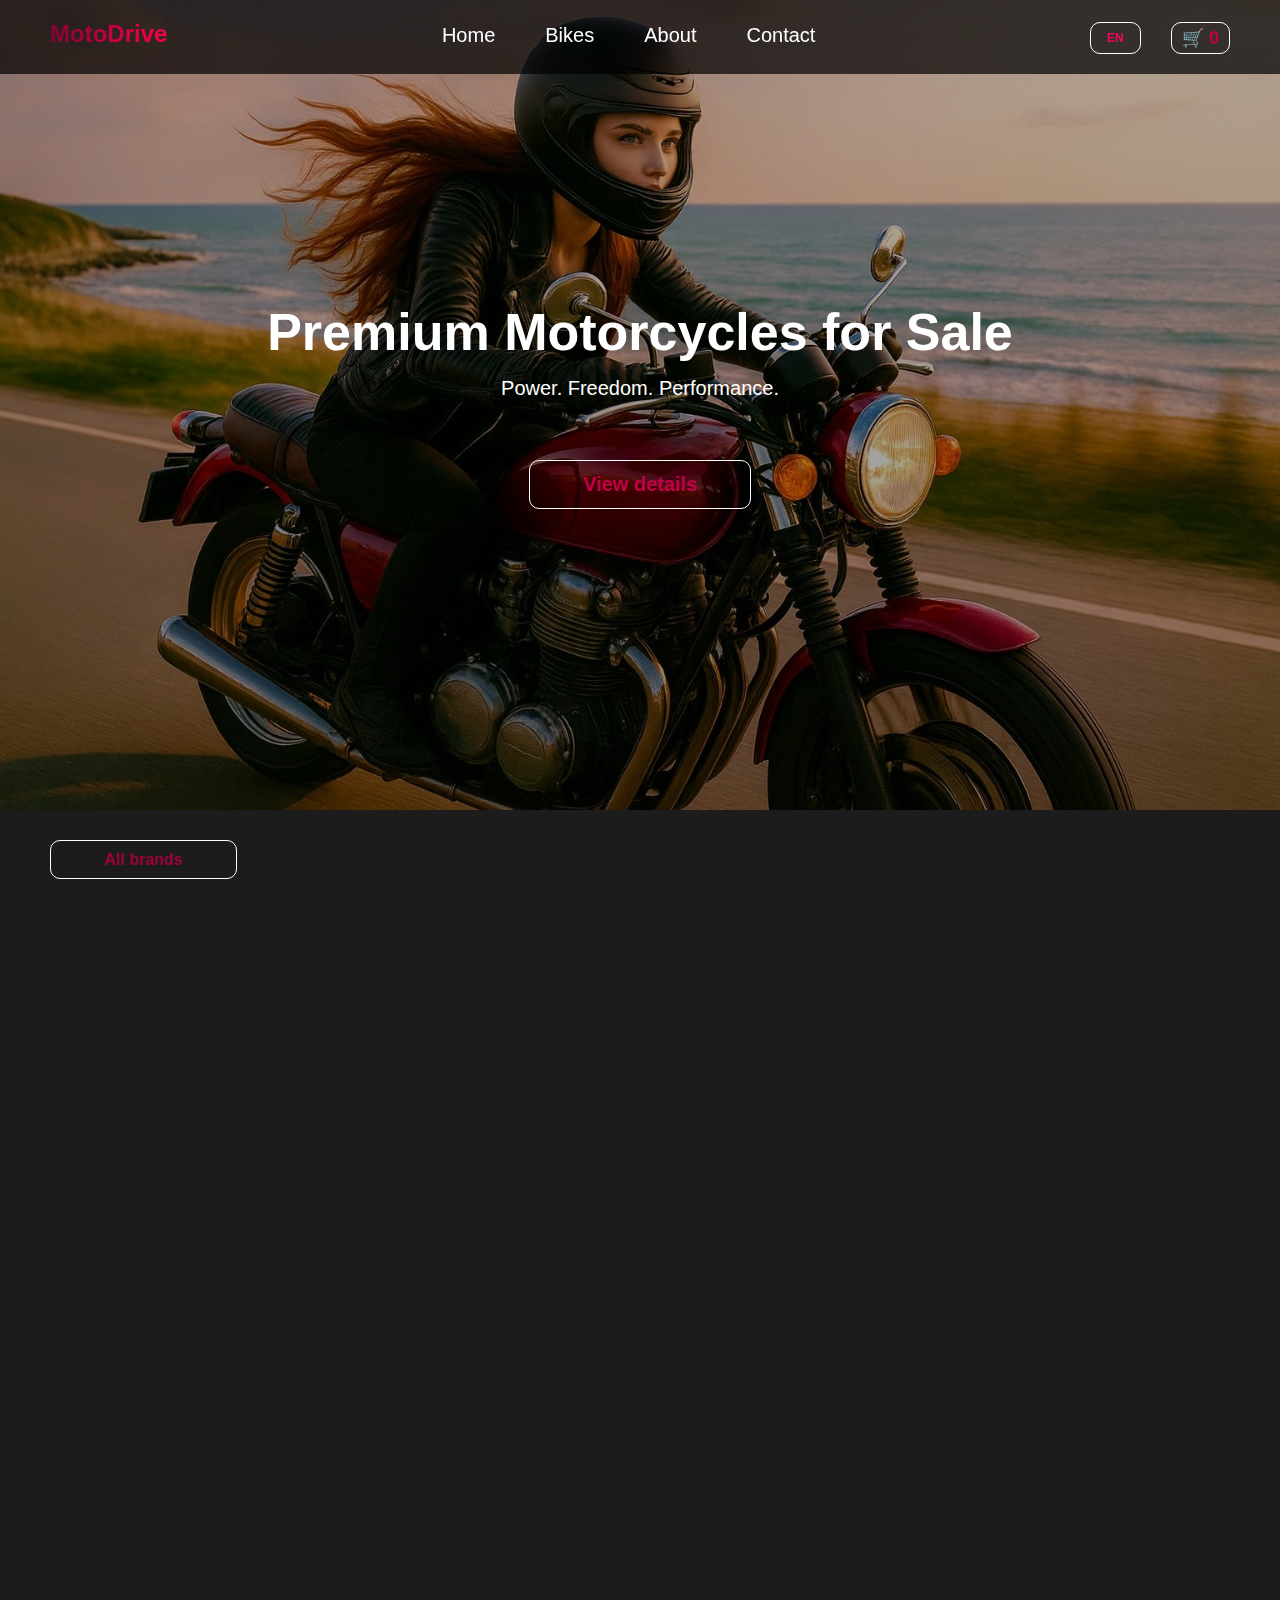
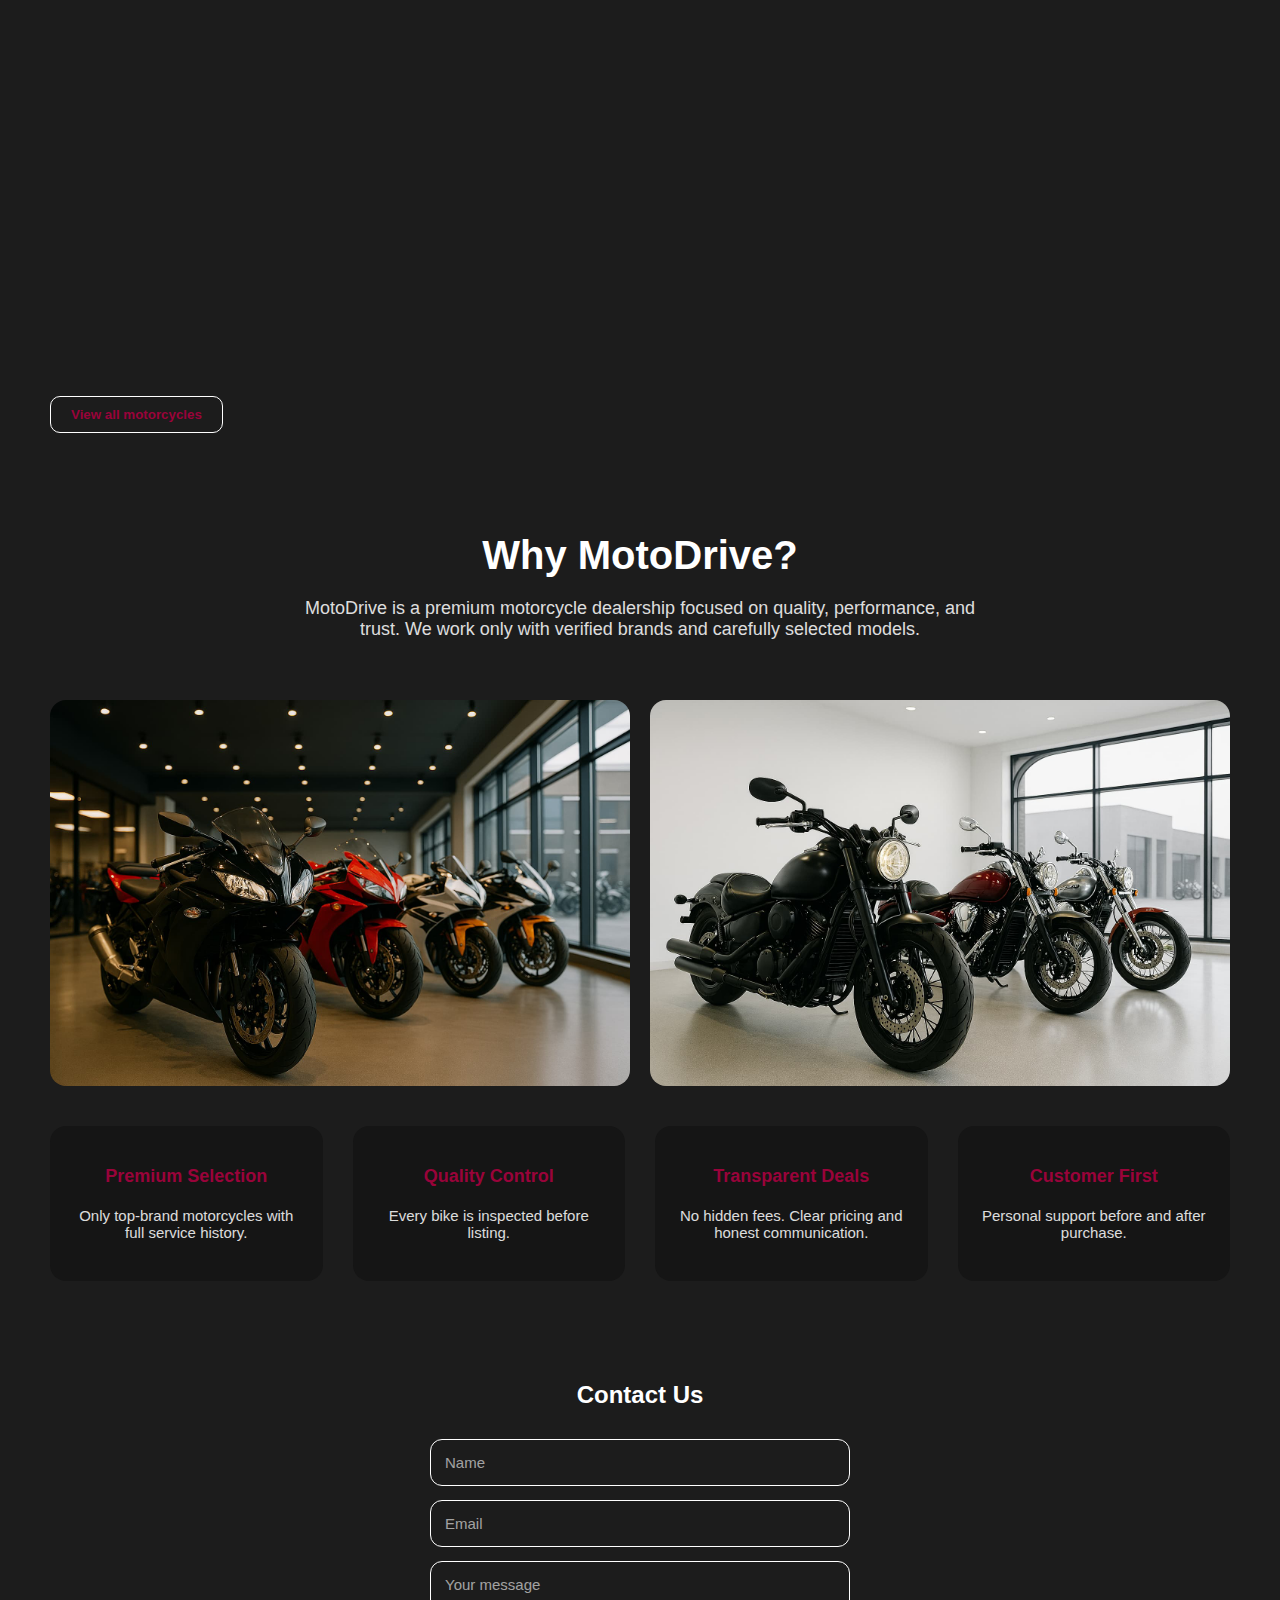
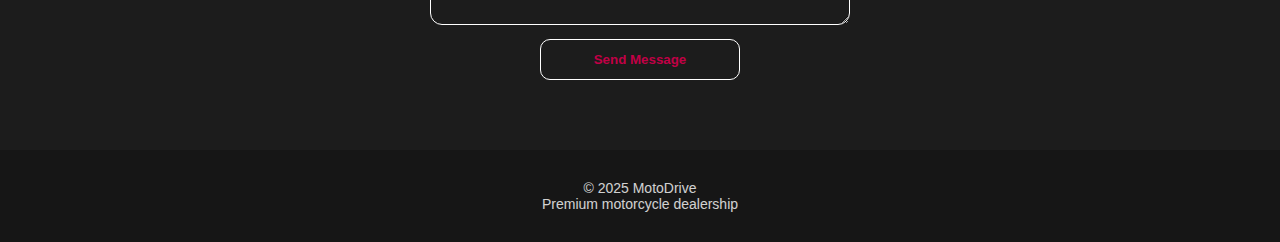
<file: index.html>
<head>
  <meta charset="UTF-8">
  <meta name="viewport" content="width=device-width, initial-scale=1.0">

  <title>MotoDrive | Premium Motorcycles</title>

  <link rel="stylesheet" href="style.css">
</head>


<body>

  <!-- Header -->
  <header class="header">
   <div class="header-logo">
    <a href="index.html" class="logo">MotoDrive</a>
   </div>

    <div class="burger" id="burger">
      <span class="line"></span>
      <span class="line"></span>
      <span class="line"></span>
    </div>

    <nav class="nav" id="navMenu">
      <a href="#home" data-lang="navHome">Home</a>
      <a href="#bikes" data-lang="navBikes">Bikes</a>
      <a href="#about" data-lang="navAbout">About</a>
      <a href="#contact" data-lang="navContact">Contact</a>
    </nav>

    <div class="header-actions">
      <select class="language" id="languageSwitcher">
        <option class="lang-" value="en">EN</option>
        <option value="sk">SK</option>
      </select>

      <button class="cart-btn" id="cartBtn">🛒 <span id="cartCount">0</span></button>
    </div>
  </header>

  <!-- Hero Section -->
  <section id="home" class="hero">
    <h1 data-lang="heroTitle">Premium Motorcycles for Sale</h1>
    <p data-lang="heroSubtitle">Power. Freedom. Performance.</p>
    <a href="#bikes" class="btn-home">View details</a>
  </section>

  <!-- Filter Section -->
  <section class="controls">
    <select id="brandFilter" class="select-ui">
      <option value="all">All brands</option>
      <option value="Yamaha">Yamaha</option>
      <option value="Kawasaki">Kawasaki</option>
      <option value="BMW">BMW</option>
      <option value="Ducati">Ducati</option>
      <option value="Honda">Honda</option>
      <option value="Aprilia">Aprilia</option>
    </select>
  </section>


  <!-- Bikes Section -->
  <section id="bikes" class="bikes"></section>
  
    <div class="show-controls">
    <button id="showAllBtn" class="btn">View all motorcycles</button>
    <button id="showFeaturedBtn" class="btn" style="display:none;">
      Back to featured
    </button>
  </div>

  <!-- About Section -->
  <section id="about" class="about">
    <h2 data-lang="aboutTitle">Why MotoDrive?</h2>
  
    <p class="about-intro" data-lang="aboutText">
      MotoDrive is a premium motorcycle dealership focused on quality,
      performance, and trust. We work only with verified brands and
      carefully selected models.
    </p>

    <div class="about-showroom-grid">
      <div class="showroom-item">
        <img src="./images/showroom1.jpg" alt="Наш шоурум 1">
      </div>
      <div class="showroom-item">
        <img src="./images/showroom2.jpg" alt="Наш шоурум 2">
      </div>
    </div>
  
    <div class="about-features">
      <div class="feature">
        <h3>Premium Selection</h3>
        <p>Only top-brand motorcycles with full service history.</p>
      </div>
  
      <div class="feature">
        <h3>Quality Control</h3>
        <p>Every bike is inspected before listing.</p>
      </div>
  
      <div class="feature">
        <h3>Transparent Deals</h3>
        <p>No hidden fees. Clear pricing and honest communication.</p>
      </div>
  
      <div class="feature">
        <h3>Customer First</h3>
        <p>Personal support before and after purchase.</p>
      </div>
    </div>
  </section>


  <!-- Contact Section -->
  <section id="contact" class="contact">
    <h2 data-lang="contactTitle">Contact Us</h2>

    <form>
      <input type="text" placeholder="Name" required>
      <input type="email" placeholder="Email" required>
      <textarea placeholder="Your message"></textarea>
      <button class="contact-btn" type="submit" data-lang="contactBtn">Send Message</button>
    </form>
  </section>

  <!-- Footer -->
  <footer class="footer">
    <p>© 2025 MotoDrive</p>
    <p data-lang="footerText">Premium motorcycle dealership</p>
  </footer>

<!-- Cart Section -->
<div class="cart" id="cart">
  <div class="cart-header">
    <h3 data-lang="cartTitle">Shopping Cart</h3>
    <button class="close-cart" onclick="closeCart()">✕</button>
  </div>

  <ul id="cartItems"></ul>

  <button class="clear-cart" onclick="clearCart()">
    Clear cart
  </button>
</div>

  <script src="script.js"></script>
</body>

</html>
</file>
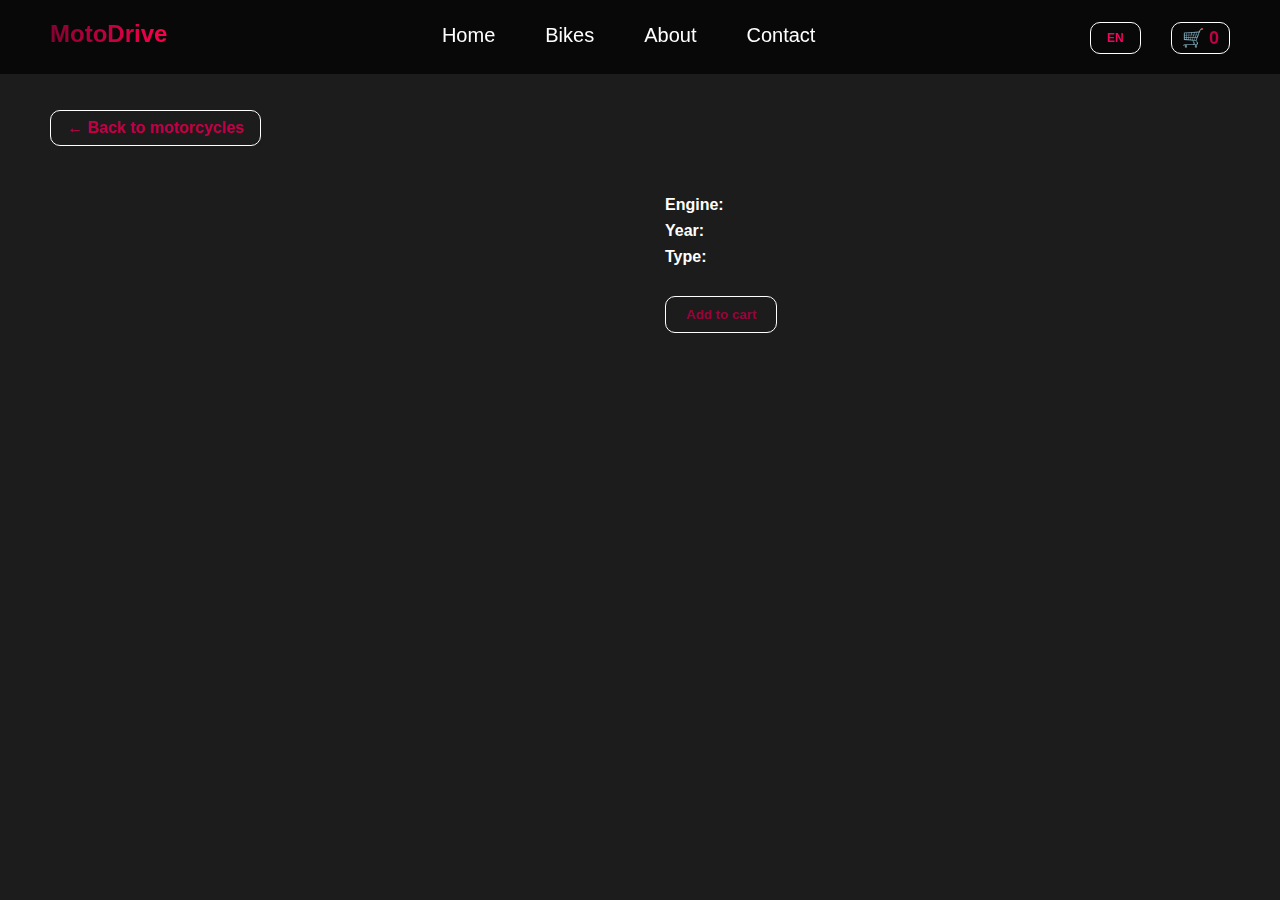
<file: bike.html>
<!DOCTYPE html>
<html lang="en">

<head>
		<meta charset="UTF-8">
		<meta name="viewport" content="width=device-width, initial-scale=1.0">

    <title>Motorcycle Details | MotoDrive</title>
    <link rel="stylesheet" href="./style.css">
</head>

<body>
		<!-- Header -->
		<header class="header">
			<div class="header-logo">
				<a href="/" class="logo">MotoDrive</a>
			</div>
		
			<div class="burger" id="burger">
				<span class="line"></span>
				<span class="line"></span>
				<span class="line"></span>
			</div>
		
			<nav class="nav" id="navMenu">
				<a href="#home" data-lang="navHome">Home</a>
				<a href="#bikes" data-lang="navBikes">Bikes</a>
				<a href="#about" data-lang="navAbout">About</a>
				<a href="#contact" data-lang="navContact">Contact</a>
			</nav>
		
			<div class="header-actions">
				<select class="language" id="languageSwitcher">
					<option class="lang-" value="en">EN</option>
					<option value="sk">SK</option>
				</select>
		
				<button class="cart-btn" id="cartBtn">🛒 <span id="cartCount">0</span></button>
			</div>
		</header>

			<div class="cart" id="cart">
				<div class="cart-header">
					<h3>Your cart</h3>
					<button class="close-cart" onclick="closeCart()">✕</button>
				</div>
			
				<ul id="cartItems"></ul>
			
				<button class="btn" onclick="clearCart()">Clear cart</button>
			</div>

			<a href="index.html#bikes" class="btn back-btn">
				← Back to motorcycles
			</a>

    <section class="bike-page">
        <div class="bike-gallery">
            <img id="bikeImage">
        </div>

        <div class="bike-info">
            <h1 id="bikeName"></h1>
            <p id="bikeBrand"></p>

            <div class="price" id="bikePrice"></div>

            <ul class="specs">
                <li><strong>Engine:</strong> <span id="bikeEngine"></span></li>
                <li><strong>Year:</strong> <span id="bikeYear"></span></li>
                <li><strong>Type:</strong> <span id="bikeType"></span></li>
            </ul>

            <button class="btn" id="addBtn">Add to cart</button>
        </div>
		</section>
    <script src="script.js"></script>
</body>

</html>
</file>
<file: style.css>
* {
	margin: 0;
	padding: 0;
	box-sizing: border-box;
	font-family: "Segoe UI", Arial, sans-serif;
}

ul,
ol {
	list-style: none;
}

a {
	text-decoration: none;
}

html,
body {
	max-width: 100%;
	overflow-x: hidden;
}

img {
	max-width: 100%;
}

body {
	background: #1c1c1c;
	color: white;
}

/* Header */
.header {
	position: fixed;
	top: 0;
	left: 0;
	width: 100%;
	z-index: 1000;
	display: flex;
	justify-content: space-between;
	align-items: baseline;
	padding: 20px 50px;
	background: rgba(0, 0, 0, 0.7);
}

.header-logo {
	display: flex;
	align-items: start;
}

.logo {
	font-size: 24px;
	font-weight: bold;
	background: linear-gradient(90deg, #860132, #ff004c);
	-webkit-background-clip: text;
	-webkit-text-fill-color: transparent;
}

.nav {
	z-index: 2000;
	display: flex;
	align-items: center;
}

.nav a {
	margin: 0 25px;
	color: white;
	text-decoration: none;
	font-weight: 500;
	font-size: 20px;
}

.nav a:hover {
	color: #ff004c;
}

.nav.open {
	transform: translateX(0);
}

.nav-actions {
	display: flex;
	gap: 12px;
}

.header-actions {
	display: flex;
	gap: 30px;
}

.language {
	background: transparent;
	color: #f3055c;
	border: 1px solid #fff;
	border-radius: 10px;
	padding: 6px 16px;
	font-weight: 600;
	font-size: 12px;
	cursor: pointer;
	appearance: none;
	-webkit-appearance: none;
	-moz-appearance: none;
}

.language:hover {
	background: #99033a;
	background: linear-gradient(90deg, #25000e, #ff004c);
	color: #fff;
	border: 1px solid #fff;
}

.btn,
a.btn {
	background: transparent;
	color: #c10046;
	border: 1px solid #fff;
	border-radius: 10px;
	padding: 8px 16px;
	font-weight: 600;
	text-decoration: none;
	cursor: pointer;
	transition: all 0.3s ease;
}

.btn:hover,
a.btn:hover {
	background: linear-gradient(90deg, #25000e, #ff004c);
	color: #fff;
	border: 1px solid #fff;
}

.cart-btn {
	background: transparent;
	border: none;
	color: #fff;
	font-size: 18px;
	cursor: pointer;
	color: #c10046;
	border: 1px solid #fff;
	border-radius: 10px;
	padding: 4px 10px;
	font-weight: 600;
}

.cart-btn:hover {
	color: #fff;
	background: linear-gradient(90deg, #25000e, #ff004c);
}

.burger {
	display: none;
	width: 22px;
	height: 18px;
	cursor: pointer;
	flex-direction: column;
	justify-content: space-between;
}

.burger .line {
	height: 2px;
	width: 100%;
	background: #fff;
	border-radius: 2px;
	transition: 0.3s ease;
}

.burger.active .line:nth-child(1) {
	transform: rotate(45deg) translate(5px, 5px);
}

.burger.active .line:nth-child(2) {
	opacity: 0;
}

.burger.active .line:nth-child(3) {
	transform: rotate(-45deg) translate(6px, -6px);
}

@media (max-width: 980px) {
	.header {
		padding: 16px 24px;
		align-items: center;
	}

	.logo {
		font-size: 20px;
		margin-top: 1px;
		margin-bottom: 5px;
	}

	.nav {
		position: fixed;
		top: 62px;
		right: 0;
		width: 50%;
		height: calc(100vh - 70px);
		background: #151515;
		display: flex;
		flex-direction: column;
		align-items: start;
		gap: 28px;
		padding-left: 20%;
		padding-top: 50px;
		transform: translateX(100%);
		transition: transform 0.3s ease;
		z-index: 99;
	}

	.nav.open {
		transform: translateX(0);
	}

	.nav a {
		font-size: 22px;
		margin: 0;
		
	}

	.language {
		padding: 4px 10px;
	}

	.burger {
		display: flex;
		margin-block: auto;
	}

	.header-actions {
		gap: 8px;
	}

	.language {
		padding: 6px 12px;
		font-size: 11px;
	}

	#cartBtn {
		padding: 6px 12px;
		font-size: 14px;
	}
}

@media (max-width: 768px) {
	.nav a {
		font-size: 20px;
	}

	.btn-home {
		padding: 10px 36px;
		font-size: 18px;
	}
}

@media (max-width: 480px) {
	.logo {
		font-size: 18px;
	}

	.nav a {
		font-size: 18px;
	}
}

/* Hero Section */
.hero {
	min-height: 90dvh;
	background:
	linear-gradient(rgba(0, 0, 0, 0.3), rgba(0, 0, 0, 0.4)),
	url("./images/motorcycle8.jpg") top / cover;
	background-repeat: no-repeat;
	display: flex;
	flex-direction: column;
	align-items: center;
	justify-content: center;
	text-align: center;
}

.hero h1 {
	font-size: 52px;
}

.hero p {
	margin: 15px 0 30px;
	font-size: 20px;
	margin-bottom: 10px;
}

.btn {
	color: #99033a;
	border: 1px solid #fff;
	border-radius: 10px;
	padding: 10px 20px;
	text-decoration: none;
	font-weight: bold;
}
.btn-home {
	background: transparent;
	color: #c10046;
	border: 1px solid #fff;
	border-radius: 10px;
	padding: 12px 53px;
	font-weight: 700;
	font-size: 20px;
	margin-top: 50px;
	text-decoration: none;
	cursor: pointer;
	transition: all 0.3s ease;
}

.btn-home:hover {
	background: linear-gradient(90deg, #25000e, #ff004c);
	color: #fff;
	border: 1px solid #fff;
}
.btn:hover {
	border: 1px solid #fff;
	transform: translateY(-2px);
}

.details-btn {
	text-decoration: none;
	font-size: 16px;
	font-weight: 700;
	transition: color 0.2s ease, opacity 0.2s ease;
}

.details-btn:hover {
	color: #f3055c;
}

.cartBtn {
	color: #99033a;
	font-weight: 700;
	font-size: 16px;
	cursor: pointer;
}

.cartBtn:hover {
	color: #fff;
}

@media screen and (max-width: 768px) {
	.hero h1 {
		font-size: 38px;
		padding: 0 20px;
	}

	.hero p {
		font-size: 16px;
		margin: 10px 0 25px;
	}
}

@media screen and (max-width: 480px) {
	.hero {
		background-position: 70% center;
	}

	.hero h1 {
		font-size: 30px;
		line-height: 1.2;
	}

	.hero p {
		font-size: 15px;
		padding: 0 15px;
	}

	.btn-home {
		padding: 6px 14px;
	}
}

/* Filter Section */
.select-ui {
	background: transparent;
	color: #99033a;
	border: 1px solid #fff;
	border-radius: 10px;
	padding: 10px 53px;
	font-size: 16px;
	font-weight: 700;
	cursor: pointer;
	appearance: none;
	-webkit-appearance: none;
	-moz-appearance: none;
}

.select-ui:hover,
.select-ui:focus {
	background: linear-gradient(90deg, #25000e, #ff004c);
	color: #18010a;
	outline: none;
}

.controls {
  padding: 30px 50px 0 50px;
}

@media screen and (max-width: 768px) {
	.select-ui {
		padding: 10px 30px;
		width: auto;
	}
}

@media screen and (max-width: 480px) {
	.select-ui {
		padding: 8px 20px;
		font-size: 14px;
	}
}

/* Bikes Section */
.bikes {
	padding: 40px 50px;
	display: grid;
	grid-template-columns: repeat(3, 1fr);
	gap: 30px;
}

.bikes a {
	color: #fff;
	padding: 12px 20px;	
	font-weight: 400;
}

.show-controls {
	padding: 0 50px 40px;
	display: flex;
	gap: 15px;
}

.bike {
	background: #151515;
	padding: 30px;
	border-radius: 20px;
	transition: transform 0.3s;
}

.bike:hover {
  transform: translateY(-6px);
}

.bike .btn {
	display: inline-block;
	margin-top: 10px;
	margin-right: 8px;
}

.bike img {
	width: 100%;
	border-radius: 14px;
}

.bike h3 {
	margin-bottom: 12px;
	min-height: 48px;
}

.bike span {
	color: #99033a;
	font-size: 20px;
	font-weight: bold;
}

.back-btn {
	display: inline-block;
	margin: 110px 50px 10px;
}

@media (max-width: 980px) {
	.bikes {
		grid-template-columns: repeat(2, 1fr);
		padding: 30px 24px;
		gap: 24px;
	}

	.show-controls {
		padding: 0 24px 30px;
		justify-content: center;
	}

	.bike {
		padding: 24px;
	}
}

@media (max-width: 768px) {
	.bikes {
		grid-template-columns: repeat(2, 1fr);
		gap: 20px;
	}

	.bike h3 {
		font-size: 18px;
	}

	.bike span {
		font-size: 18px;
	}
}

@media (max-width: 480px) {
	.bikes {
		grid-template-columns: 1fr;
		padding: 24px 16px;
	}

	.show-controls {
		padding: 0 16px 24px;
		flex-direction: column;
		gap: 12px;
	}

	.show-controls .btn {
		width: 100%;
		text-align: center;
	}

	.bike {
		padding: 20px;
	}
}

/* About Section */
.about {
	padding: 60px 50px;
	text-align: center;
	width: 100%;
	margin: auto;
}

.about h2 {
	font-size: 40px;
	margin-bottom: 20px;
}

.about-intro {
	font-size: 18px;
	opacity: 0.85;
	max-width: 700px;
	margin: 0 auto 60px;
}

.about-features {
	display: grid;
	grid-template-columns: repeat(4, 1fr);
	gap: 30px;
}

.feature {
	background: #151515;
	padding: 40px 20px;
	border-radius: 16px;
	transition: transform 0.3s ease;
}

.feature:hover {
	transform: translateY(-6px);
}

.feature h3 {
	margin-bottom: 20px;
	font-size: 18px;
	color: #99033a;
}

.feature p {
	font-weight: 300;
	font-size: 15px;
	opacity: 0.85;
}
.about-showroom-grid {
	display: grid;
	grid-template-columns: repeat(2, 1fr);
	gap: 20px;
	margin: 40px 0;
}

.showroom-item img {
	width: 100%;
	height: auto;
	display: block;
	border-radius: 16px;
	transition: transform 0.3s ease;
}

.showroom-item img:hover {
	transform: scale(1.03);
}

.about-showroom-grid {
	display: grid;
	grid-template-columns: repeat(2, 1fr);
	gap: 20px;
	margin: 40px 0;
}

.showroom-item img {
	width: 100%;
	height: auto;
	display: block;
	border-radius: 16px;
	transition: transform 0.3s ease;
}

.showroom-item img:hover {
	transform: scale(1.03);
}

@media (max-width: 1024px) {
	.about-features {
		grid-template-columns: repeat(2, 1fr);
	}
}

@media (max-width: 768px) {
	.about-showroom-grid {
		grid-template-columns: 1fr;
		gap: 15px;
	}

	.about {
		padding: 40px 20px;
	}

	.about-intro {
		font-size: 16px;
		margin-bottom: 30px;
	}

	.about-features {
		grid-template-columns: 1fr;
		gap: 20px;
	}
}

@media (max-width: 600px) {
	.about {
		padding: 80px 20px;
	}

	.about-features {
		grid-template-columns: 1fr;
	}
}

/* Contact Section */
.contact {
	padding: 40px 50px 70px;
	text-align: center;
	margin: auto;
}

.contact form {
	margin-top: 30px;
	max-width: 420px;
	margin-left: auto;
	margin-right: auto;
}

.contact input,
.contact textarea {
	width: 100%;
	padding: 14px;
	margin-bottom: 14px;
	border-radius: 12px;
	background: transparent;
	border: 1px solid #fff;
	color: #99033a;
	font-size: 15px;
	outline: none;
	transition: border-color 0.3s ease, box-shadow 0.3s ease;
}

.contact input::placeholder,
.contact textarea::placeholder {
	color: rgba(255, 255, 255, 0.6);
}

.contact input:focus,
.contact textarea:focus {
	border-color: #99033a;
	box-shadow: 0 0 0 2px rgba(153, 3, 58, 0.25);
}

.contact-btn {
	background: transparent;
	color: #c10046;
	border: 1px solid #fff;
	border-radius: 10px;
	padding: 12px 53px;
	font-weight: 600;
	cursor: pointer;
	transition: all 0.3s ease;
}

.contact-btn:hover {
	background: linear-gradient(90deg, #25000e, #ff004c);
	color: #fff;
	border: 1px solid #fff;
}

/* Footer */
.footer {
	padding: 30px;
	background: #151515;
	text-align: center;
	font-size: 14px;
	opacity: 0.8;
}

/* Cart Section */
.cart {
	position: fixed;
	top: 78px;
	right: -400px;
	width: 350px;
	height: calc(100vh - 80px);
	background: #111;
	color: #fff;
	padding: 20px;
	transition: 0.3s ease;
	z-index: 1200;
}

.cart.open {
  right: 0;
}

.cart-header {
	display: flex;
	justify-content: space-between;
	align-items: center;
}

.close-cart {
	background: none;
	border: none;
	padding: 0;
	margin: 0;
	color: #fff;
	font-size: 22px;
	cursor: pointer;
	transition: color 0.2s ease, transform 0.2s ease;
}

.close-cart:hover {
	color: #ff004c;
	transform: rotate(90deg);
}

.clear-cart {
	margin-top: 20px;
	width: 100%;
	padding: 10px;
	color: #99033a;
	border: 1px solid #fff;
	cursor: pointer;
	border-radius: 6px;
	font-size: 16px;
	font-weight: 700;
}

.cart li {
	display: flex;
	justify-content: space-between;
	align-items: center;
	margin-bottom: 10px;
}

.cart li button {
	background: none;
	border: none;
	color: #99033a;
	cursor: pointer;
	font-size: 16px;
}

#cartItems {
	color: white;
}

#cartItems li {
	display: flex;
	justify-content: space-between;
	align-items: center;
	padding: 8px 0;
	border-bottom: 1px solid #333;
}

#cartItems {
  color: white;
}

#cartItems li {
	display: flex;
	justify-content: space-between;
	align-items: center;
	padding: 8px 0;
	border-bottom: 1px solid #333;
}

/* Bike Page */
.bike-page {
	padding: 20px 50px;
	display: grid;
	grid-template-columns: 1fr 1fr;
	gap: 50px;
}

.bike-gallery img {
	width: 100%;
	border-radius: 20px;
}

.bike-info h1 {
	font-size: 42px;
	margin-bottom: 10px;
}

.price {
	font-size: 28px;
	color: #99033a;
	
	margin: 20px 0;
}

.specs {
	list-style: none;
	margin-bottom: 30px;
}

.specs li {
  margin-bottom: 8px;
}

@media screen and (max-width: 992px) {
	.bike-page {
		grid-template-columns: 1fr;
		gap: 30px;
		padding: 20px 30px;
	}

	.bike-info h1 {
		font-size: 36px;
	}
}

@media screen and (max-width: 600px) {
	.bike-page {
		padding: 15px 20px;
		gap: 20px;
	}

	.bike-info {
		text-align: center;
	}

	.bike-info h1 {
		font-size: 28px;
	}

	.price {
		font-size: 24px;
		margin: 15px 0;
	}

	.specs {
		display: inline-block;
		text-align: left;
		margin-bottom: 20px;
	}

	.btn {
		padding: 6px 12px;
	}
}

/* Animation Styles */
/* Bike card animation */
.bike {
	opacity: 0;
	transform: translateY(20px);
	animation: fadeUp 0.6s ease forwards;
}

/* stagger effect */
.bike:nth-child(1) {
	animation-delay: 0.05s;
}

.bike:nth-child(2) {
	animation-delay: 0.1s;
}

.bike:nth-child(3) {
	animation-delay: 0.15s;
}

.bike:nth-child(4) {
	animation-delay: 0.2s;
}

.bike:nth-child(5) {
	animation-delay: 0.25s;
}

.bike:nth-child(6) {
	animation-delay: 0.3s;
}

@keyframes fadeUp {
	to {
		opacity: 1;
		transform: translateY(0);
	}
}
</file>
